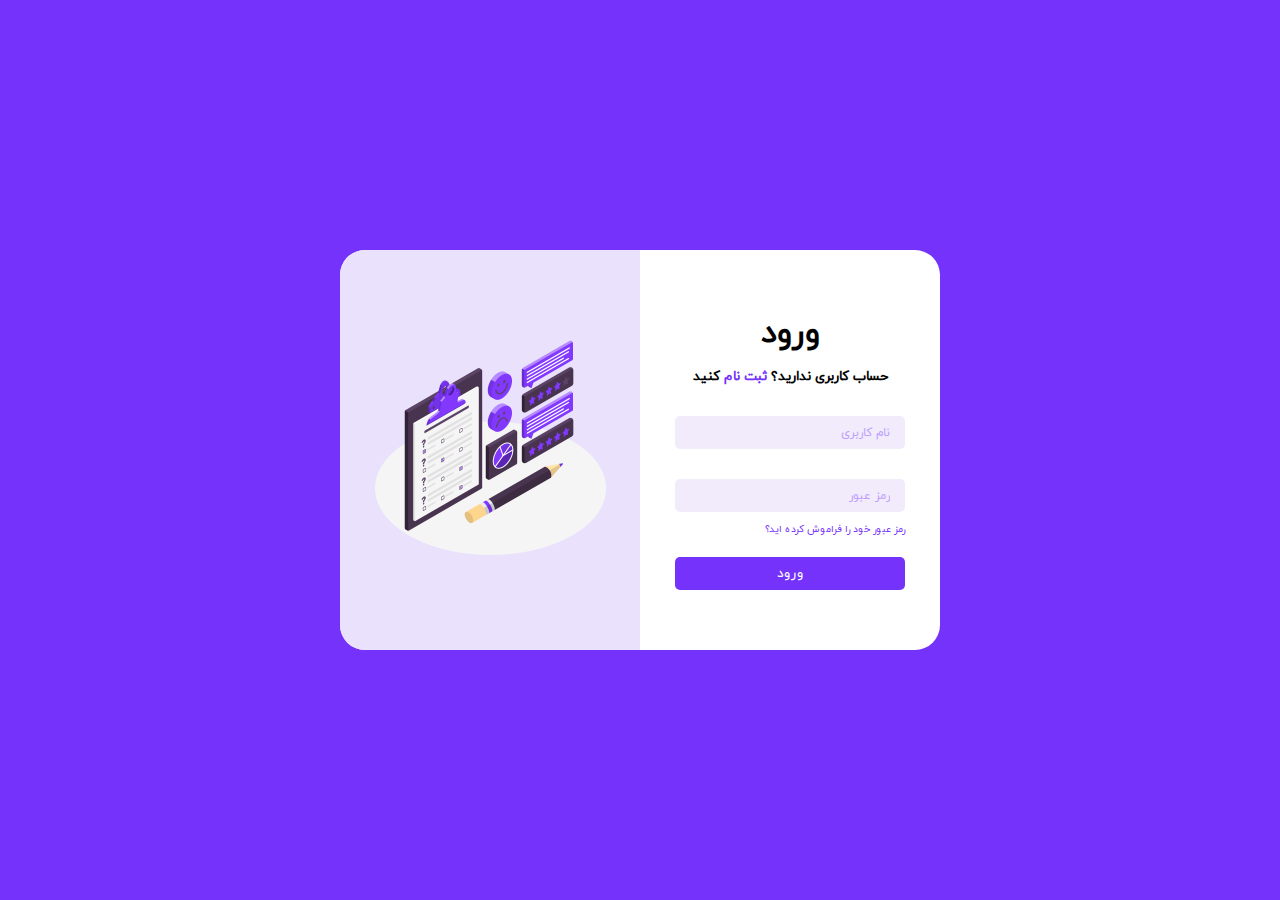
<file: Login.html>
<!DOCTYPE html>
<html lang="fa" dir="rtl">
  <head>
    <meta charset="UTF-8" />
    <meta name="viewport" content="width=device-width, initial-scale=1.0" />
    <title>Document</title>
    <link rel="stylesheet" href="./Login.css" />
  </head>
  <body>
    <!-- <div class="container"> -->
    <form action="" method="post">
      <div class="loginDiv">
        <h1>ورود</h1>
        <div class="txt">
          <h5>
            حساب کاربری ندارید؟
            <span><a href="./signUp.html" class="signUpLink">ثبت نام</a> </span>کنید
          </h5>
        </div>
        <div class="inputDiv">
          <!-- <label for="">نام کاربری:</label> -->
          <input type="text" name="userName" placeholder="نام کاربری" />
        </div>
        <div class="inputDiv">
          <!-- <label for="">رمز عبور:</label> -->
          <input type="password" name="password" placeholder="رمز عبور" />
        </div>
        <a href="" class="forgetLink">رمز عبور خود را فراموش کرده اید؟</a>
        <button>ورود</button>
      </div>
      <div class="imageDiv">
        <img src="./resorces/img1.png" alt="" />
      </div>
      <!-- </div> -->
    </form>
  </body>
</html>

<!-- Name of Inputs -->
<!-- userName -->
<!-- password -->
</file>
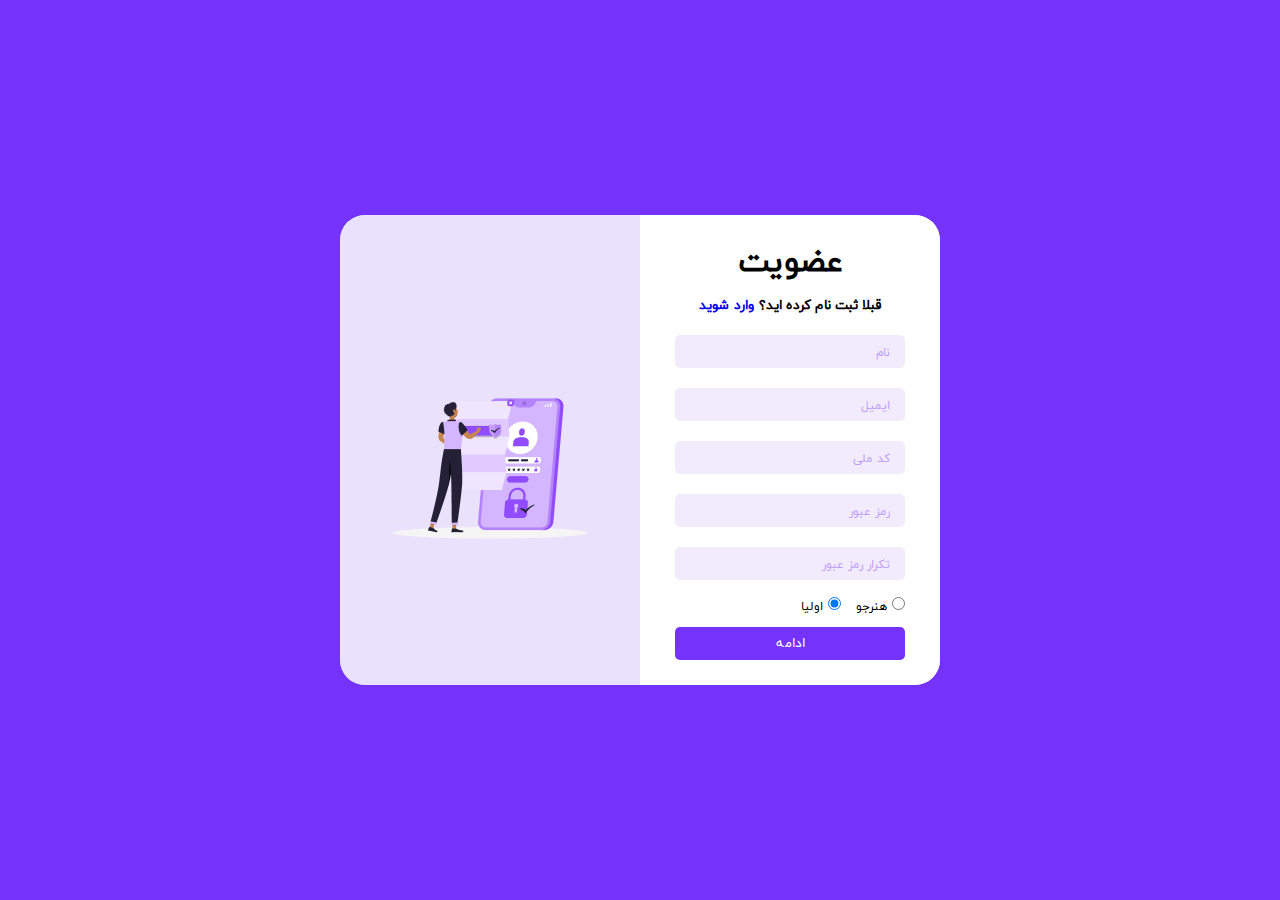
<file: signUp.html>
<!DOCTYPE html>
<html lang="fa" dir="rtl">
  <head>
    <meta charset="UTF-8" />
    <meta name="viewport" content="width=device-width, initial-scale=1.0" />
    <title>Document</title>
    <link rel="stylesheet" href="./signUp.css" />
  </head>
  <body>
    <!-- <div class="container"> -->
    <form action="" method="post">
      <div class="rightDiv">
        <h1>عضویت</h1>
        <h5>قبلا ثبت نام کرده اید؟ <span><a href="./Login.html">وارد شوید</a></span></h5>
        <div class="inputDiv">
          <!-- <label for="">نام کاربری :</label> -->
          <input type="text" name="name" placeholder="نام" />
        </div>
        <div class="inputDiv">
          <!-- <label for="">نام کاربری :</label> -->
          <input type="text" name="email" placeholder="ایمیل" />
        </div>
        <div class="inputDiv">
          <!-- <label for="">نام کاربری :</label> -->
          <input type="text" name="Gcode" placeholder="کد ملی" />
        </div>
        <div class="inputDiv">
          <!-- <label for="">نام کاربری :</label> -->
          <input type="text" name="password" placeholder="رمز عبور" />
        </div>
        <div class="inputDiv">
          <!-- <label for="">نام کاربری :</label> -->
          <input type="text" name="confirmation" placeholder="تکرار رمز عبور" />
        </div>
        <div class="radioDivs">
          <div class="container">
            <input type="radio" checked="checked" name="lbl" />
            <label class="checkmark" for="lbl1">هنرجو</label>
          </div>
          <div class="container">
            <input type="radio" checked="checked" name="lbl" />
            <label class="checkmark" for="lbl2">اولیا</label>
          </div>
        </div>
        <button class="nextBtn">ادامه</button>
      </div>
      <div class="leftDiv">
        <img src="./resorces/6310505.png" alt="" />
      </div>
    </form>
    <!-- </div> -->
  </body>
</html>

<!-- Name of Inputs -->
<!-- name -->
<!-- email -->
<!-- Gcode -->
<!-- password -->
<!-- confirmation -->
</file>
<file: Login.css>
* {
  margin: 0;
  padding: 0;
  box-sizing: border-box;
  font-family: "IRANYekanWebRegular";
  outline: none;
}
@font-face {
  font-family: "IRANYekanWebRegular";
  src: url("./Font/IRANYekanWebRegular.ttf");
}
@font-face {
  font-family: "IRANYekanWebLight";
  src: url("./Font/IRANYekanWebLight.ttf");
}
:root {
  --themeColor: #7432fa;  
  --hoverColor: #621fe9;
}
body {
  height: 100vh;
  display: flex;
  align-items: center;
  justify-content: center;
  background-color: var(--themeColor);
}
a{
  text-decoration: none;
}

form {
  width: 600px;
  height: 400px;
  background-color: #fff;
  border-radius: 25px;
  display: flex;
  align-items: center;
  justify-content: center;
}

.loginDiv {
  width: 50%;
  height: 100%;
  border-bottom-right-radius: 25px;
  border-top-right-radius: 25px;
  display: flex;
  align-items: center;
  justify-content: center;
  flex-direction: column;

  /*  */
}
h1 {
  margin-bottom: 10px;
}
.imageDiv {
  width: 50%;
  height: 100%;
  border-top-left-radius: 25px;
  border-bottom-left-radius: 25px;
}
.inputDiv {
  display: flex;
  align-items: start;
  justify-content: center;
  flex-direction: column;
}
.txt {
  width: 280px;
  display: flex;
  align-items: center;
  justify-content: center;
  font-family: "IRANYekanWebLight";
  font-weight: 100;
}
.signUpLink {
  color: var(--themeColor);
  text-decoration: none;
}
.signUpLink:hover {
  color: var(--hoverColor);
}
input {
  border: none;
  border-radius: 3px;
  width: 230px;
  /* height: 28px; */
  height: 33px;
  background-color: #f1ebfc;
  padding: 5px 15px;
  margin-top: 30px;
  border-radius: 5px;
}
input:focus {
  outline: 1px solid #ebe1ff;
}
::placeholder {
  font-size: 12px;
  color: #bfa0fd;
}

label {
  margin-top: 15px;
  font-size: 12px;
  padding-bottom: 5px;
}
.forgetLink {
  text-decoration: none;
  font-size: 10px;
  margin-top: 10px;
  text-align: right;
  color: var(--themeColor);
  margin-left: 90px;
}
button {
  width: 230px;
  padding: 7px 40px;
  background-color: var(--themeColor);
  color: white;
  border: none;
  border-radius: 5px;
  margin-top: 20px;
}
.imageDiv {
  display: flex;
  align-items: center;
  justify-content: center;
  background-color: #eae2fc;
}
.imageDiv img {
  width: 250px;
  height: 250px;
  background-size: cover;
}

button:hover {
  background-color: var(--hoverColor);
}
.forgetLink:hover {
  color: var(--hoverColor);
}

/* Responsive */
@media screen and (max-width: 567px) {
  form {
    display: flex;
    width: 330px;
    flex-direction: column;
  }
  .inputDiv input {
    width: 280px;
    height: 40px;
  }
  button {
    height: 40px;
    width: 280px;
  }
  a {
    width: 100%;
    margin-left: 0px;
    margin-right: -108px;
  }
  .signUpLink {
    margin-right: 0;
  }
  .imageDiv img {
    width: 150px;
    height: 150px;
  }
  .forgetLink {
    text-decoration: none;
    font-size: 10px;
    margin-top: 10px;
    text-align: right;
    color: var(--themeColor);
    margin-right: -20px;
  }
  .imageDiv {
    display: none;
  }
}
</file>
<file: signUp.css>
* {
  margin: 0;
  padding: 0;
  box-sizing: border-box;
  outline: none;
}
body {
  height: 100vh;
  display: flex;
  align-items: center;
  justify-content: center;
  background-color: var(--themeColor);
  font-family: "IRANYekanWebRegular";
}
a{
  text-decoration: none;
}
@font-face {
  font-family: "IRANYekanWebRegular";
  src: url("./Font/IRANYekanWebRegular.ttf");
}
@font-face {
  font-family: "IRANYekanWebLight";
  src: url("./Font/IRANYekanWebLight.ttf");
}
:root {
  --themeColor: #7432fa;
  /* --hoverColor: #5225ae; */
  --hoverColor: #621fe9;
}
form {
  width: 600px;
  height: 470px;
  border-radius: 25px;
  background-color: lightblue;
  display: flex;
}
.leftDiv {
  width: 50%;
  height: 100%;
  background-color: #eae2fc;
  border-top-left-radius: 25px;
  border-bottom-left-radius: 25px;
}
.rightDiv {
  width: 50%;
  height: 100%;
  background-color: white;
  border-top-right-radius: 25px;
  border-bottom-right-radius: 25px;
  display: flex;
  align-items: center;
  justify-content: center;
  flex-direction: column;
}
.inputDiv {
  display: flex;
  align-items: start;
  justify-content: right;
  flex-direction: column;
}
.inputDiv input {
  border: none;
  border-radius: 3px;
  width: 230px;
  /* height: 28px; */
  height: 33px;
  background-color: #f1ebfc;
  padding: 5px 15px;
  margin-top: 20px;
  border-radius: 5px;
}
::placeholder {
  font-size: 12px;
  color: #bfa0fd;
}
.inputDiv input:focus {
  outline: 1px solid #ebe1ff;
}
h1 {
  margin-bottom: 10px;
}
span {
  color: var(--themeColor);
}
label {
  margin-top: 10px;
  font-size: 12px;
  padding-bottom: 5px;
}
.nextBtn {
  width: 230px;
  padding: 7px 40px;
  background-color: var(--themeColor);
  color: white;
  border: none;
  border-radius: 5px;
  /* margin-top: 20px; */
  font-family: "IRANYekanWebRegular";
}
.leftDiv {
  display: flex;
  align-items: center;
  justify-content: center;
}
.leftDiv img {
  width: 250px;
  height: 250px;
}
.radioDivs {
  width: 230px;
  margin-top: 15px;
  margin-bottom: 10px;
  display: flex;
  align-items: center;
  justify-content: right;
  gap: 15px;
}
.radioDiv label {
  color: var(--themeColor);
}

button:hover {
  background-color: var(--hoverColor);
}
a:hover {
  color: var(--hoverColor);
}
input::placeholder {
  font-family: "IRANYekanWebRegular";
}
/* Responsive */
@media screen and (max-width: 567px) {
  form {
    width: 300px;
    height: 460px;
    display: flex;
    flex-direction: column;
  }
  .rightDiv {
    width: 300px;
    height: 460px;
    border-radius: 25px;
  }
  .leftDiv {
    display: none;
  }
}
</file>
